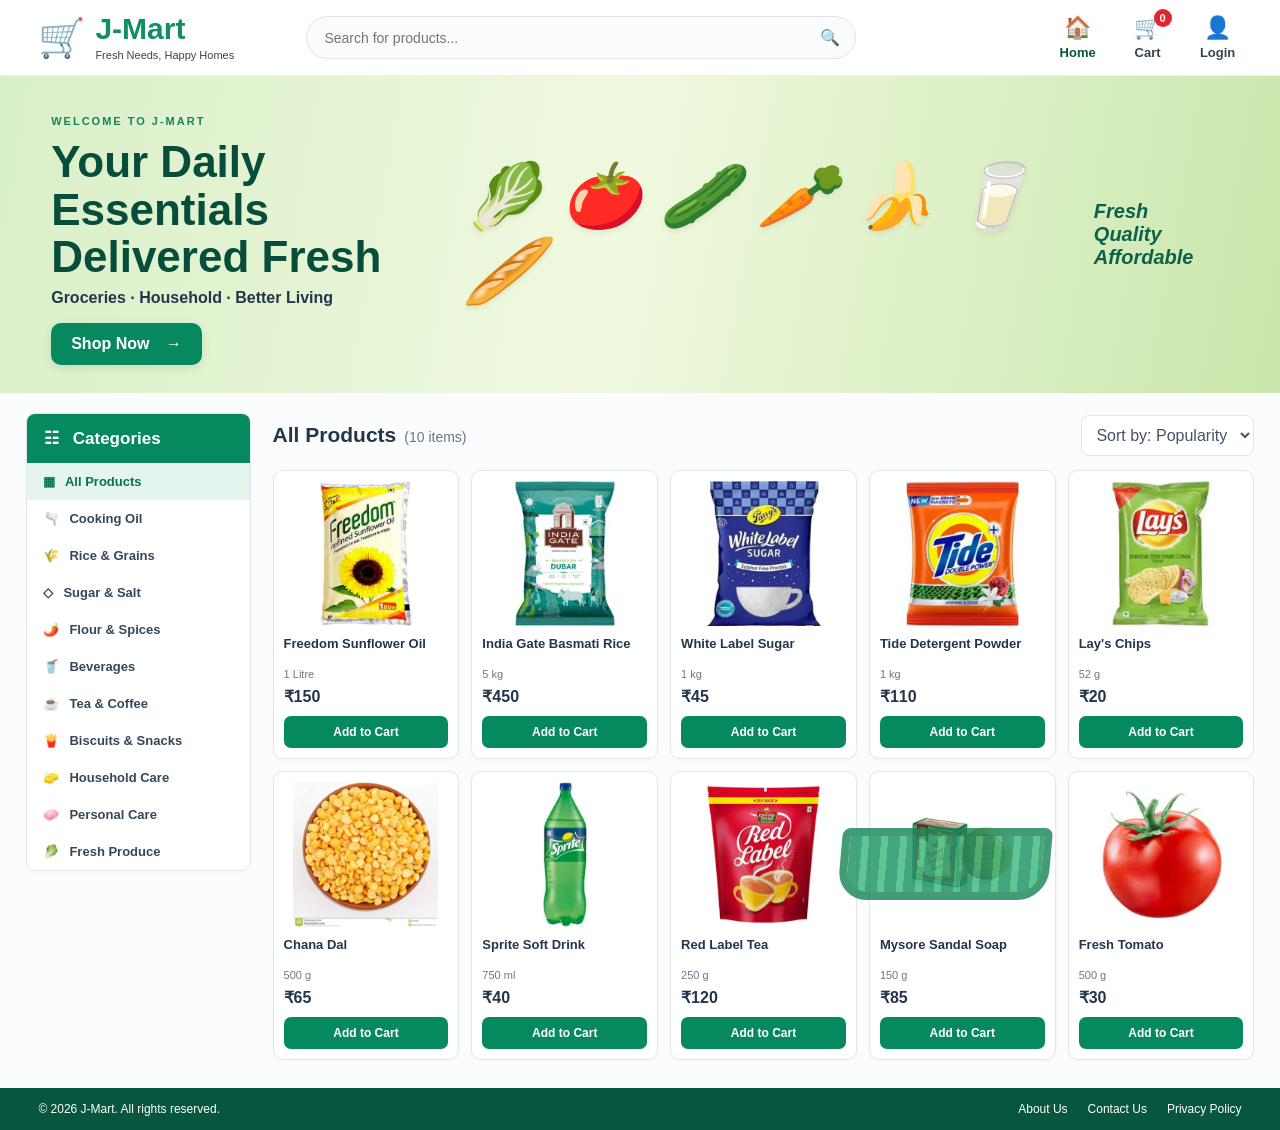
<file: index.html>
<!DOCTYPE html>
<html lang="en">
<head>
  <meta charset="UTF-8">
  <meta name="viewport" content="width=device-width, initial-scale=1.0">
  <meta name="description" content="J-Mart - Fresh needs, happy homes. Shop groceries and household essentials.">
  <title>J-Mart | Fresh Needs, Happy Homes</title>
  <link rel="stylesheet" href="style.css">
</head>
<body>
  <header class="topbar">
    <a class="brand" href="#" aria-label="J-Mart home">
      <span class="brand-icon">🛒</span>
      <span><strong>J-Mart</strong><small>Fresh Needs, Happy Homes</small></span>
    </a>
    <label class="searchbox">
      <span class="sr-only">Search products</span>
      <input id="searchInput" type="search" placeholder="Search for products..." autocomplete="off">
      <span aria-hidden="true">🔍</span>
    </label>
    <nav class="nav">
      <a href="#" class="nav-link">🏠 <span>Home</span></a>
      <button id="openCart" class="nav-link" type="button">🛒 <span>Cart</span><b id="cartCount">0</b></button>
      <button id="openLogin" class="nav-link" type="button">👤 <span>Login</span></button>
    </nav>
  </header>

  <main>
    <section class="hero">
      <div class="hero-copy">
        <p class="eyebrow">WELCOME TO J-MART</p>
        <h1>Your Daily Essentials<br>Delivered Fresh</h1>
        <p>Groceries · Household · Better Living</p>
        <button class="primary-btn" id="shopNow">Shop Now <span>→</span></button>
      </div>
      <div class="hero-art" aria-label="Fresh grocery basket illustration" role="img">
        <span class="produce">🥬 🍅 🥒 🥕 🍌 🥛 🥖</span>
        <div class="basket"></div>
        <p>Fresh<br>Quality<br>Affordable</p>
      </div>
    </section>

    <div class="store-layout" id="productsSection">
      <aside class="sidebar">
        <h2>☷ &nbsp; Categories</h2>
        <button class="category active" data-category="All Products">▦ &nbsp; All Products</button>
        <button class="category" data-category="Cooking Oil">🫗 &nbsp; Cooking Oil</button>
        <button class="category" data-category="Rice & Grains">🌾 &nbsp; Rice &amp; Grains</button>
        <button class="category" data-category="Sugar & Salt">◇ &nbsp; Sugar &amp; Salt</button>
        <button class="category" data-category="Flour & Spices">🌶️ &nbsp; Flour &amp; Spices</button>
        <button class="category" data-category="Beverages">🥤 &nbsp; Beverages</button>
        <button class="category" data-category="Tea & Coffee">☕ &nbsp; Tea &amp; Coffee</button>
        <button class="category" data-category="Biscuits & Snacks">🍟 &nbsp; Biscuits &amp; Snacks</button>
        <button class="category" data-category="Household Care">🧽 &nbsp; Household Care</button>
        <button class="category" data-category="Personal Care">🧼 &nbsp; Personal Care</button>
        <button class="category" data-category="Fresh Produce">🥬 &nbsp; Fresh Produce</button>
      </aside>

      <section class="catalog">
        <div class="catalog-head">
          <div><h2 id="catalogTitle">All Products</h2><span id="itemCount">(10 items)</span></div>
          <select id="sortSelect" aria-label="Sort products">
            <option value="popular">Sort by: Popularity</option>
            <option value="low">Price: Low to High</option>
            <option value="high">Price: High to Low</option>
            <option value="name">Name: A to Z</option>
          </select>
        </div>
        <div id="productGrid" class="product-grid"></div>
        <p id="noResults" class="no-results" hidden>No products found. Try another search.</p>
      </section>
    </div>
  </main>

  <footer class="footer">
    <span>© 2026 J-Mart. All rights reserved.</span>
    <div><a href="#about">About Us</a><a href="mailto:contact@jmart.example">Contact Us</a><a href="#privacy">Privacy Policy</a></div>
  </footer>

  <dialog id="cartDialog" class="dialog">
    <div class="dialog-head"><h2>Your Cart</h2><button class="close-btn" data-close="cartDialog" aria-label="Close">✕</button></div>
    <div id="cartItems"></div>
    <div class="cart-total"><strong>Total</strong><strong id="cartTotal">₹0</strong></div>
    <button id="checkoutBtn" class="primary-btn full-width">Proceed to Checkout</button>
    <p class="hint">Demo website: checkout does not process real payments.</p>
  </dialog>

  <dialog id="loginDialog" class="dialog">
    <div class="dialog-head"><h2>Login / Sign Up</h2><button class="close-btn" data-close="loginDialog" aria-label="Close">✕</button></div>
    <form id="loginForm">
      <label class="form-label">Your name<input id="userName" type="text" placeholder="Enter your name" required minlength="2"></label>
      <label class="form-label">Mobile number<input id="userPhone" type="tel" inputmode="numeric" placeholder="10-digit mobile number" pattern="[0-9]{10}" required></label>
      <button class="primary-btn full-width" type="submit">Continue</button>
    </form>
    <p class="hint">Demo only: this form does not send or store your personal details.</p>
    <p id="loginMessage" role="status"></p>
  </dialog>

  <script src="script.js"></script>
</body>
</html>
</file>
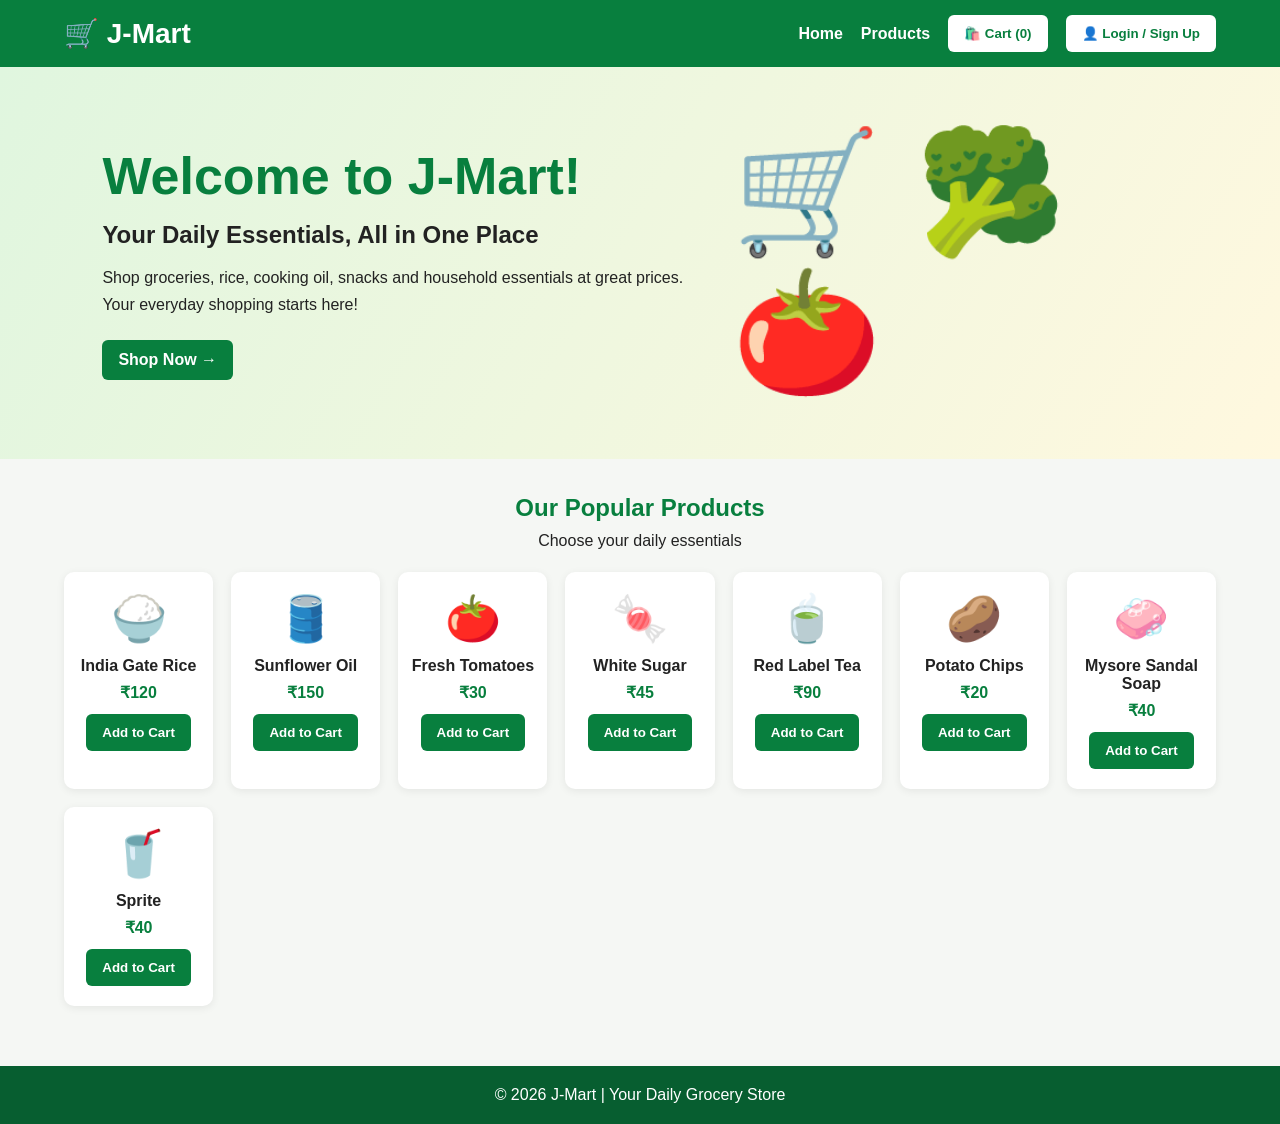
<file: index1.html>
<!DOCTYPE html>
<html lang="en">
<head>
  <meta charset="UTF-8">
  <meta name="viewport" content="width=device-width, initial-scale=1.0">
  <title>J-Mart | Online Grocery Store</title>

  <style>
    * {
      margin: 0;
      padding: 0;
      box-sizing: border-box;
      font-family: Arial, sans-serif;
    }

    body {
      background: #f5f7f4;
      color: #222;
    }

    header {
      background: #087f3e;
      color: white;
      padding: 15px 5%;
      display: flex;
      align-items: center;
      justify-content: space-between;
      gap: 15px;
      flex-wrap: wrap;
    }

    .logo {
      font-size: 28px;
      font-weight: bold;
    }

    nav {
      display: flex;
      align-items: center;
      gap: 18px;
    }

    nav a {
      color: white;
      text-decoration: none;
      font-weight: bold;
    }

    button {
      cursor: pointer;
      border: none;
      border-radius: 6px;
      padding: 11px 16px;
      font-weight: bold;
    }

    .header-btn {
      background: white;
      color: #087f3e;
    }

    .home {
      min-height: 390px;
      padding: 55px 8%;
      display: flex;
      align-items: center;
      justify-content: space-between;
      gap: 30px;
      background: linear-gradient(120deg, #e0f6df, #fff8df);
    }

    .home-content {
      max-width: 600px;
    }

    .home h1 {
      color: #087f3e;
      font-size: clamp(34px, 5vw, 52px);
      margin-bottom: 15px;
    }

    .home h2 {
      font-size: 24px;
      margin-bottom: 15px;
    }

    .home p {
      line-height: 1.7;
      margin-bottom: 22px;
    }

    .shop-btn {
      background: #087f3e;
      color: white;
      font-size: 16px;
    }

    .home-image {
      font-size: clamp(65px, 12vw, 120px);
    }

    .products {
      padding: 35px 5%;
      text-align: center;
    }

    .products h2 {
      color: #087f3e;
      margin-bottom: 10px;
    }

    .products p {
      margin-bottom: 22px;
    }

    .product-grid {
      display: grid;
      grid-template-columns: repeat(auto-fit, minmax(145px, 1fr));
      gap: 18px;
    }

    .product {
      background: white;
      padding: 20px 12px;
      border-radius: 10px;
      box-shadow: 0 2px 8px #00000012;
    }

    .product .emoji {
      font-size: 45px;
      margin-bottom: 12px;
    }

    .product h3 {
      font-size: 16px;
      margin-bottom: 8px;
    }

    .product p {
      color: #087f3e;
      font-weight: bold;
      margin-bottom: 12px;
    }

    .add-btn {
      background: #087f3e;
      color: white;
    }

    footer {
      margin-top: 25px;
      padding: 20px;
      background: #075e30;
      color: white;
      text-align: center;
    }

    /* Login and Sign Up popup */
    .login-overlay {
      display: none;
      position: fixed;
      inset: 0;
      z-index: 1000;
      background: #0009;
      justify-content: center;
      align-items: center;
      padding: 15px;
    }

    .login-box {
      background: white;
      width: 100%;
      max-width: 390px;
      padding: 30px 24px;
      border-radius: 12px;
      position: relative;
    }

    .login-box h2 {
      color: #087f3e;
      margin-bottom: 10px;
    }

    .login-box .subtitle {
      color: #666;
      margin-bottom: 20px;
    }

    .close-btn {
      position: absolute;
      right: 12px;
      top: 12px;
      background: #eee;
      padding: 7px 11px;
    }

    .login-box input {
      width: 100%;
      padding: 12px;
      margin-bottom: 14px;
      border: 1px solid #ccc;
      border-radius: 6px;
      font-size: 15px;
    }

    .login-submit {
      width: 100%;
      background: #087f3e;
      color: white;
      font-size: 16px;
    }

    .switch-text {
      text-align: center;
      margin-top: 18px;
    }

    .switch-btn {
      background: transparent;
      color: #087f3e;
      padding: 5px;
    }

    #loginMessage {
      margin-top: 12px;
      color: #087f3e;
      line-height: 1.5;
    }

    @media (max-width: 600px) {
      header {
        justify-content: center;
      }

      nav {
        flex-wrap: wrap;
        justify-content: center;
      }

      .home {
        flex-direction: column;
        text-align: center;
        padding: 40px 6%;
      }
    }
  </style>
</head>

<body>

  <!-- HEADER -->
  <header>
    <div class="logo">🛒 J-Mart</div>

    <nav>
      <a href="#home">Home</a>
      <a href="#products">Products</a>
      <button class="header-btn" onclick="showCart()">
        🛍️ Cart (<span id="cartCount">0</span>)
      </button>
      <button class="header-btn" onclick="openLogin()">
        👤 Login / Sign Up
      </button>
    </nav>
  </header>

  <!-- HOME PAGE -->
  <section class="home" id="home">
    <div class="home-content">
      <h1>Welcome to J-Mart!</h1>
      <h2>Your Daily Essentials, All in One Place</h2>
      <p>
        Shop groceries, rice, cooking oil, snacks and household
        essentials at great prices. Your everyday shopping starts here!
      </p>
      <button class="shop-btn"
        onclick="document.getElementById('products').scrollIntoView({behavior:'smooth'})">
        Shop Now →
      </button>
    </div>

    <div class="home-image" aria-label="Grocery shopping">
      🛒 🥦 🍅
    </div>
  </section>

  <!-- PRODUCTS -->
  <section class="products" id="products">
    <h2>Our Popular Products</h2>
    <p>Choose your daily essentials</p>

    <div class="product-grid">
      <div class="product">
        <div class="emoji">🍚</div>
        <h3>India Gate Rice</h3>
        <p>₹120</p>
        <button class="add-btn" onclick="addToCart('India Gate Rice',120)">
          Add to Cart
        </button>
      </div>

      <div class="product">
        <div class="emoji">🛢️</div>
        <h3>Sunflower Oil</h3>
        <p>₹150</p>
        <button class="add-btn" onclick="addToCart('Sunflower Oil',150)">
          Add to Cart
        </button>
      </div>

      <div class="product">
        <div class="emoji">🍅</div>
        <h3>Fresh Tomatoes</h3>
        <p>₹30</p>
        <button class="add-btn" onclick="addToCart('Fresh Tomatoes',30)">
          Add to Cart
        </button>
      </div>

      <div class="product">
        <div class="emoji">🍬</div>
        <h3>White Sugar</h3>
        <p>₹45</p>
        <button class="add-btn" onclick="addToCart('White Sugar',45)">
          Add to Cart
        </button>
      </div>

      <div class="product">
        <div class="emoji">🍵</div>
        <h3>Red Label Tea</h3>
        <p>₹90</p>
        <button class="add-btn" onclick="addToCart('Red Label Tea',90)">
          Add to Cart
        </button>
      </div>

      <div class="product">
        <div class="emoji">🥔</div>
        <h3>Potato Chips</h3>
        <p>₹20</p>
        <button class="add-btn" onclick="addToCart('Potato Chips',20)">
          Add to Cart
        </button>
      </div>

      <div class="product">
        <div class="emoji">🧼</div>
        <h3>Mysore Sandal Soap</h3>
        <p>₹40</p>
        <button class="add-btn" onclick="addToCart('Mysore Sandal Soap',40)">
          Add to Cart
        </button>
      </div>

      <div class="product">
        <div class="emoji">🥤</div>
        <h3>Sprite</h3>
        <p>₹40</p>
        <button class="add-btn" onclick="addToCart('Sprite',40)">
          Add to Cart
        </button>
      </div>
    </div>
  </section>

  <!-- LOGIN / SIGN UP POPUP -->
  <div class="login-overlay" id="loginPage">
    <div class="login-box">
      <button class="close-btn" onclick="closeLogin()" aria-label="Close">
        ✕
      </button>

      <h2 id="loginTitle">Welcome to J-Mart</h2>
      <p class="subtitle">Login or create your account</p>

      <form id="accountForm">
        <input
          type="text"
          id="loginName"
          placeholder="Your name"
          autocomplete="name"
          required
        >

        <input
          type="tel"
          id="loginPhone"
          placeholder="10-digit mobile number"
          inputmode="numeric"
          pattern="[0-9]{10}"
          maxlength="10"
          autocomplete="tel"
          required
        >

        <button class="login-submit" type="submit">
          Continue
        </button>
      </form>

      <p id="loginMessage" role="status"></p>

      <div class="switch-text">
        <span id="toggleText">New customer?</span>
        <button
          type="button"
          class="switch-btn"
          id="toggleAccount"
          onclick="toggleLoginMode()"
        >
          Sign Up
        </button>
      </div>
    </div>
  </div>

  <footer>
    <p>© 2026 J-Mart | Your Daily Grocery Store</p>
  </footer>

  <script>
    let isSignup = false;
    let cart = [];

    function openLogin() {
      document.getElementById("loginPage").style.display = "flex";
      document.getElementById("loginMessage").textContent = "";
    }

    function closeLogin() {
      document.getElementById("loginPage").style.display = "none";
    }

    function toggleLoginMode() {
      isSignup = !isSignup;

      document.getElementById("loginTitle").textContent =
        isSignup ? "Create Your Account" : "Welcome to J-Mart";

      document.getElementById("toggleText").textContent =
        isSignup ? "Already registered?" : "New customer?";

      document.getElementById("toggleAccount").textContent =
        isSignup ? "Login" : "Sign Up";

      document.getElementById("loginMessage").textContent = "";
    }

    document.getElementById("accountForm").addEventListener("submit", function(event) {
      event.preventDefault();

      const name = document.getElementById("loginName").value.trim();
      const phone = document.getElementById("loginPhone").value.trim();

      if (!/^[0-9]{10}$/.test(phone)) {
        document.getElementById("loginMessage").textContent =
          "Please enter a valid 10-digit mobile number.";
        return;
      }

      document.getElementById("loginMessage").textContent =
        "Hello, " + name + "! Demo " +
        (isSignup ? "sign up" : "login") + " completed.";

      // This is a demo only; no account or phone number is saved.
    });

    function addToCart(name, price) {
      cart.push({name: name, price: price});
      document.getElementById("cartCount").textContent = cart.length;
      alert(name + " added to your cart!");
    }

    function showCart() {
      if (cart.length === 0) {
        alert("Your cart is empty. Please add some products.");
        return;
      }

      const items = cart.map(item => item.name + " - ₹" + item.price).join("\n");
      const total = cart.reduce((sum, item) => sum + item.price, 0);

      alert("Your Cart:\n\n" + items + "\n\nTotal: ₹" + total);
    }

    document.getElementById("loginPage").addEventListener("click", function(event) {
      if (event.target === this) closeLogin();
    });
  </script>

</body>
</html>
</file>
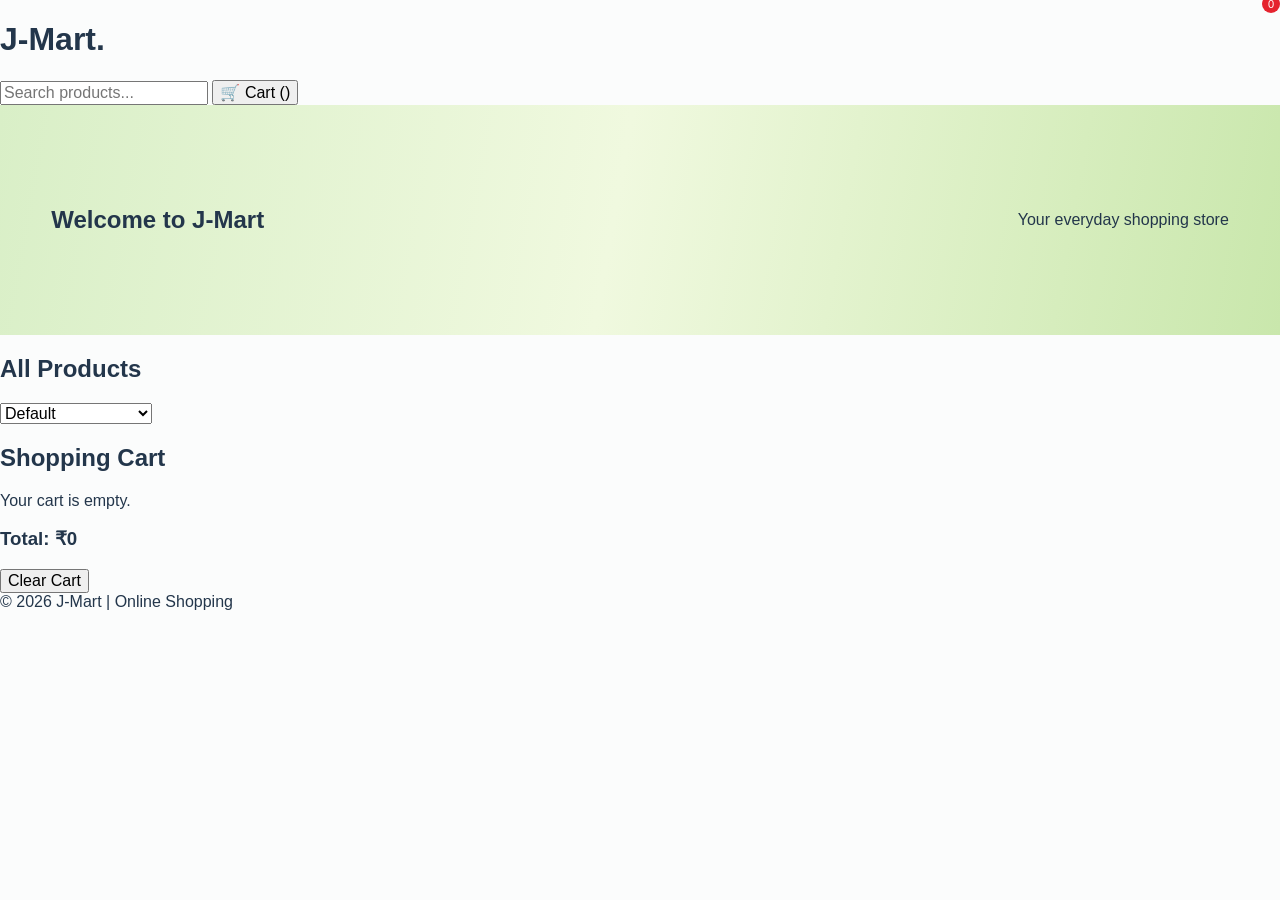
<file: index3.html>
<!DOCTYPE html>
<html lang="en">
<head>
  <meta charset="UTF-8">
  <meta name="viewport" content="width=device-width, initial-scale=1.0">
  <title>J-Mart Online Store</title>
  <link rel="stylesheet" href="style.css">
</head>
<body>
  <header>
    <h1>J-Mart<span>.</span></h1>
    <input id="search" placeholder="Search products..." type="search">
    <button id="cartButton">🛒 Cart (<span id="cartCount">0</span>)</button>
  </header>

  <section class="hero">
    <h2>Welcome to J-Mart</h2>
    <p>Your everyday shopping store</p>
  </section>

  <main>
    <div class="heading">
      <h2>All Products</h2>
      <select id="sort">
        <option value="default">Default</option>
        <option value="low">Price: Low to High</option>
        <option value="high">Price: High to Low</option>
        <option value="name">Name: A to Z</option>
      </select>
    </div>

    <div id="categories" class="categories"></div>
    <p id="count"></p>
    <div id="products" class="products"></div>

    <section id="cartSection">
      <h2>Shopping Cart</h2>
      <div id="cartItems">Your cart is empty.</div>
      <h3>Total: <span id="total">₹0</span></h3>
      <button id="clearCart">Clear Cart</button>
    </section>
  </main>

  <footer>© 2026 J-Mart | Online Shopping</footer>
  <script src="script.js"></script>
</body>
</html>
</file>
<file: style.css>
*{box-sizing:border-box}
:root{--green:#07895f;--green-dark:#07563f;--mint:#e9f7e9;--ink:#23364b;--muted:#6c7885;--border:#e1e8eb}
html{scroll-behavior:smooth}
body{margin:0;font-family:Arial,Helvetica,sans-serif;color:var(--ink);background:#fbfcfc}
button,input,select{font:inherit}
button,a{-webkit-tap-highlight-color:transparent}
button{cursor:pointer}
a{color:inherit;text-decoration:none}
.topbar{min-height:76px;padding:12px 3%;display:flex;align-items:center;gap:28px;background:#fff;border-bottom:1px solid #edf0f0;position:sticky;top:0;z-index:5}
.brand{display:flex;align-items:center;gap:10px;min-width:240px;color:var(--green-dark)}
.brand-icon{font-size:38px}
.brand strong{display:block;font-size:30px;line-height:1;color:#138e62}
.brand small{display:block;margin-top:5px;font-size:11px;color:#354454}
.searchbox{display:flex;align-items:center;gap:12px;max-width:550px;flex:1;padding:11px 15px;border:1px solid #dfe5e7;border-radius:30px;background:#fafbfc;color:#536274}
.searchbox input{border:0;outline:0;background:transparent;width:100%;min-width:0;font-size:14px}
.nav{display:flex;align-items:center;gap:22px;margin-left:auto}
.nav-link{position:relative;border:0;background:transparent;display:flex;flex-direction:column;align-items:center;gap:4px;color:#354454;font-size:22px;min-width:48px}
.nav-link span{font-size:13px;font-weight:600}
.nav-link:first-child{color:var(--green-dark)}
#cartCount{position:absolute;top:-5px;right:0;background:#e5232e;color:white;border-radius:50%;min-width:18px;height:18px;font-size:11px;display:grid;place-items:center}
.hero{min-height:230px;padding:28px 4%;display:flex;align-items:center;justify-content:space-between;overflow:hidden;background:linear-gradient(100deg,#d9efc7,#f0f9df 48%,#c9e7ac)}
.hero-copy{z-index:1}
.eyebrow{font-size:11px;letter-spacing:2px;font-weight:bold;color:#16845c}
.hero h1{font-size:clamp(28px,3.5vw,44px);line-height:1.08;margin:8px 0;color:#064d3b}
.hero-copy>p:not(.eyebrow){margin:8px 0 16px;font-weight:600}
.primary-btn{border:0;border-radius:10px;background:var(--green);color:white;padding:12px 20px;font-weight:700;box-shadow:0 3px 8px #006b4c22}
.primary-btn:hover{background:var(--green-dark)}
.primary-btn span{margin-left:12px}
.hero-art{display:flex;align-items:center;gap:18px;margin-right:3%;color:#0d6049;font-size:20px;font-weight:bold;font-style:italic}
.produce{font-size:clamp(38px,5vw,70px);filter:drop-shadow(0 3px 2px #0001)}
.basket{position:absolute;right:18%;bottom:0;width:210px;height:72px;background:repeating-linear-gradient(90deg,#168f60 0 12px,#37b979 12px 19px);border:8px solid #148454;border-radius:8px 8px 30px 30px;opacity:.8;transform:skew(-5deg);pointer-events:none}
.store-layout{display:grid;grid-template-columns:225px minmax(0,1fr);gap:22px;padding:20px 2% 28px}
.sidebar{align-self:start;border:1px solid var(--border);border-radius:9px;overflow:hidden;background:#fff;box-shadow:0 1px 3px #193c4c08}
.sidebar h2{margin:0;background:var(--green);color:#fff;padding:14px 17px;font-size:17px}
.category{display:block;width:100%;text-align:left;padding:11px 16px;border:0;background:#fff;color:#34485b;font-size:13px;font-weight:600}
.category:hover,.category.active{background:#e4f5ed;color:#08734f}
.catalog{min-width:0}
.catalog-head{display:flex;align-items:center;justify-content:space-between;gap:12px;margin:2px 0 14px}
.catalog-head>div{display:flex;align-items:baseline;gap:8px;flex-wrap:wrap}
.catalog-head h2{font-size:21px;margin:0}
#itemCount{font-size:14px;color:#687789}
#sortSelect{border:1px solid var(--border);border-radius:8px;background:white;padding:10px;color:#445365;max-width:190px}
.product-grid{display:grid;grid-template-columns:repeat(5,minmax(0,1fr));gap:12px}
.product-card{background:white;border:1px solid var(--border);border-radius:10px;padding:10px;display:flex;flex-direction:column;min-width:0;box-shadow:0 1px 3px #173d4a08;transition:transform .15s,box-shadow .15s}
.product-card:hover{transform:translateY(-2px);box-shadow:0 5px 16px #173d4a12}
.product-image{height:145px;width:100%;object-fit:contain;margin-bottom:7px}
.product-name{font-size:13px;font-weight:700;margin:3px 0 5px;line-height:1.25}
.product-size{font-size:11px;color:var(--muted);margin-bottom:7px}
.product-price{font-size:16px;font-weight:800;margin-top:auto;margin-bottom:10px}
.add-btn{border:0;background:var(--green);color:white;border-radius:7px;padding:9px 5px;font-weight:700;font-size:12px}
.add-btn:hover{background:var(--green-dark)}
.no-results{text-align:center;padding:30px;color:var(--muted)}
.footer{background:#075640;color:#fff;display:flex;justify-content:space-between;align-items:center;gap:15px;padding:14px 3%;font-size:12px}
.footer div{display:flex;gap:20px}
.footer a:hover{text-decoration:underline}
.dialog{width:min(480px,calc(100% - 28px));max-height:85vh;overflow:auto;border:0;border-radius:14px;padding:22px;box-shadow:0 18px 70px #0003}
.dialog::backdrop{background:#10271e80}
.dialog-head{display:flex;justify-content:space-between;align-items:center;margin-bottom:16px}
.dialog-head h2{margin:0;font-size:21px}
.close-btn{border:0;background:#eef3f2;border-radius:50%;width:34px;height:34px}
.cart-row{display:grid;grid-template-columns:1fr auto;gap:10px;padding:12px 0;border-bottom:1px solid var(--border);font-size:14px}
.cart-row small{display:block;color:var(--muted);margin-top:5px}
.quantity-controls{display:flex;align-items:center;gap:8px;margin-top:7px}
.quantity-controls button{border:1px solid var(--border);background:white;border-radius:5px;width:28px;height:26px}
.cart-total{display:flex;justify-content:space-between;padding:18px 0;font-size:18px}
.full-width{width:100%}
.hint{font-size:12px;color:var(--muted);line-height:1.5}
.form-label{display:block;font-size:13px;font-weight:bold;margin:14px 0}
.form-label input{display:block;width:100%;margin-top:7px;padding:12px;border:1px solid var(--border);border-radius:8px;outline-color:var(--green)}
.sr-only{position:absolute;width:1px;height:1px;padding:0;margin:-1px;overflow:hidden;clip:rect(0,0,0,0);white-space:nowrap;border:0}
@media(max-width:1150px){.product-grid{grid-template-columns:repeat(4,minmax(0,1fr))}.brand{min-width:180px}.topbar{gap:16px}.hero-art{margin-right:0}}
@media(max-width:850px){.topbar{flex-wrap:wrap;gap:12px}.brand{min-width:0;flex:1}.brand strong{font-size:26px}.searchbox{order:3;flex-basis:100%;max-width:none}.nav{gap:12px}.hero{min-height:220px}.hero-art{max-width:45%}.hero-art p{font-size:15px}.basket{right:12%;width:150px}.store-layout{grid-template-columns:170px minmax(0,1fr);gap:12px;padding:14px 2%}.product-grid{grid-template-columns:repeat(3,minmax(0,1fr))}.product-image{height:130px}.category{padding:10px;font-size:12px}}
@media(max-width:560px){.topbar{padding:10px 4%}.brand-icon{font-size:30px}.brand strong{font-size:23px}.brand small{font-size:9px}.nav{gap:5px}.nav-link{font-size:18px;min-width:42px}.nav-link span{font-size:11px}.hero{padding:22px 5%;min-height:205px}.hero h1{font-size:27px}.hero-copy>p:not(.eyebrow){font-size:12px}.hero-art{display:none}.store-layout{display:block;padding:12px 3%}.sidebar{margin-bottom:17px;display:flex;flex-wrap:wrap}.sidebar h2{width:100%}.category{width:auto;flex:1 1 45%;text-align:left;border-bottom:1px solid #f0f3f3}.catalog-head{align-items:flex-start}.catalog-head h2{font-size:19px}#sortSelect{font-size:11px;padding:8px;max-width:145px}.product-grid{grid-template-columns:repeat(2,minmax(0,1fr));gap:9px}.product-card{padding:8px}.product-image{height:135px}.product-name{font-size:12px}.add-btn{font-size:11px}.footer{flex-direction:column;align-items:flex-start}.footer div{flex-wrap:wrap;gap:12px}}
</file>
